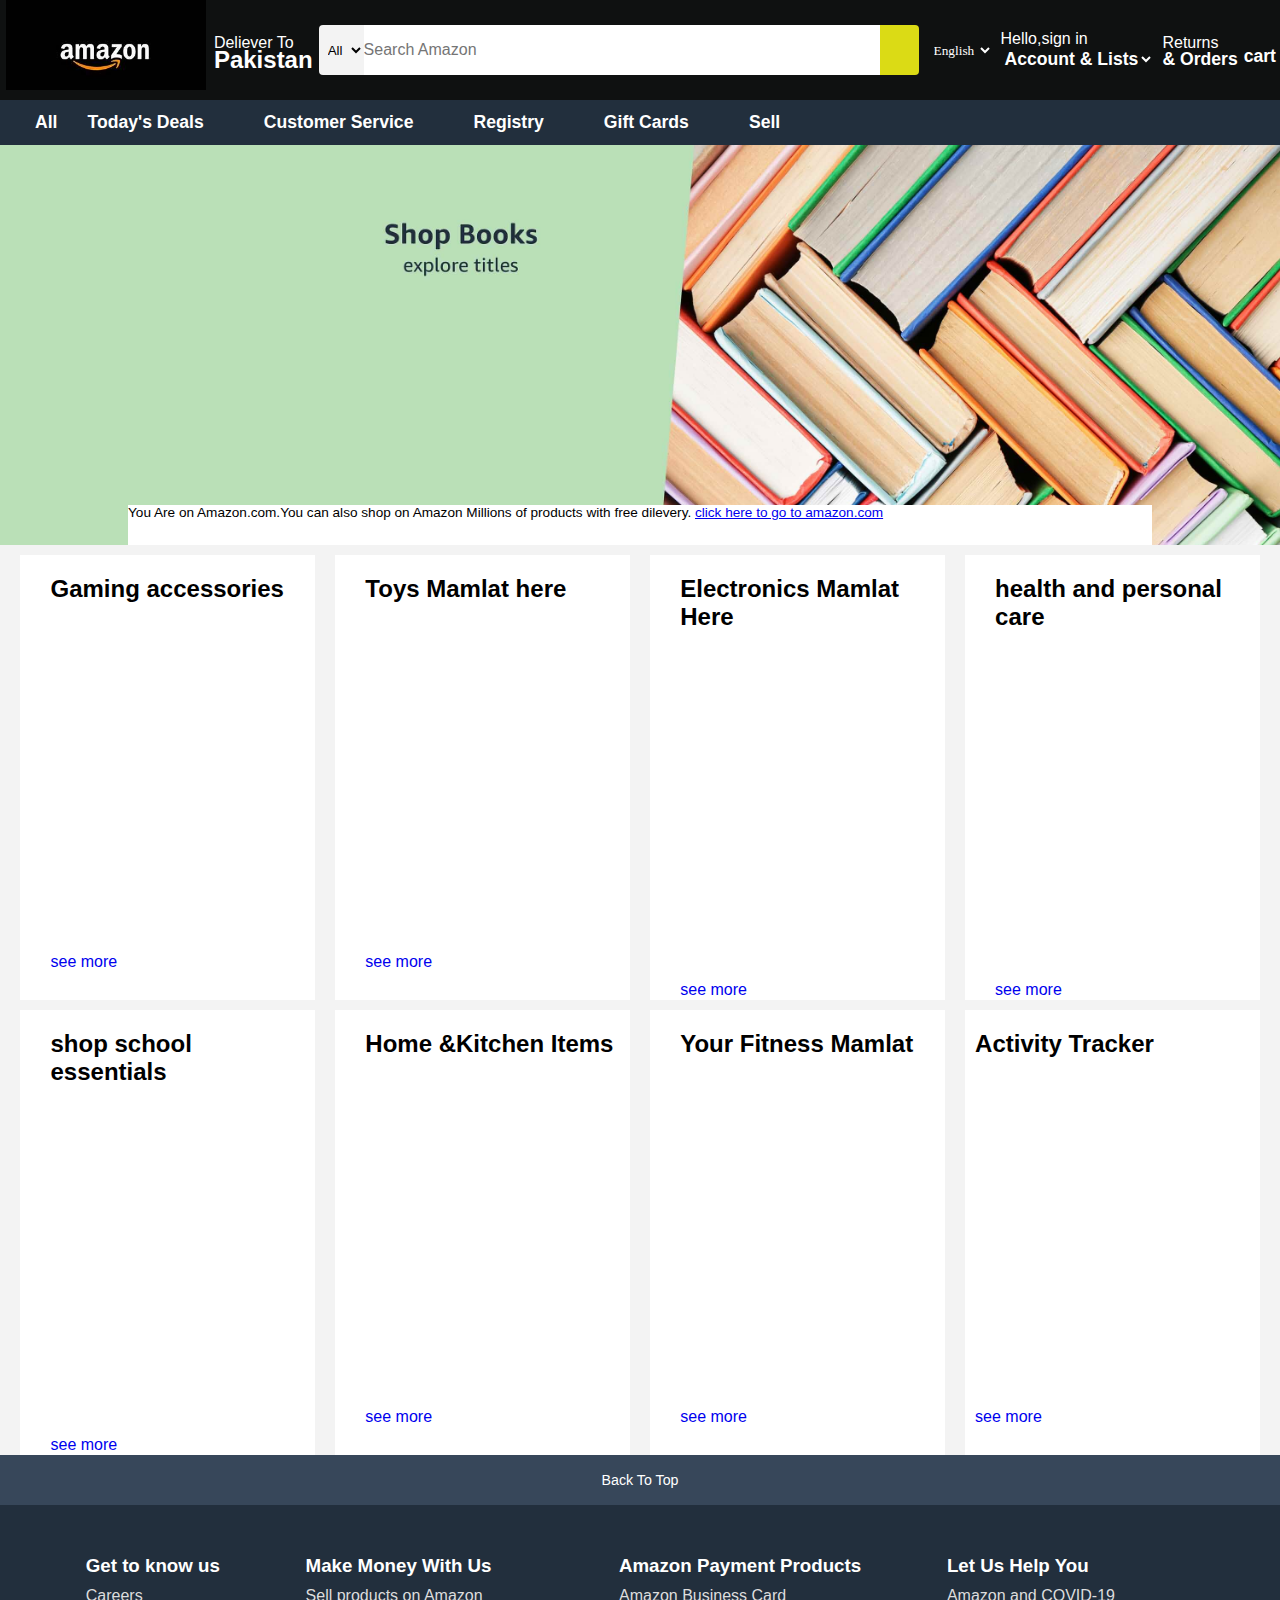
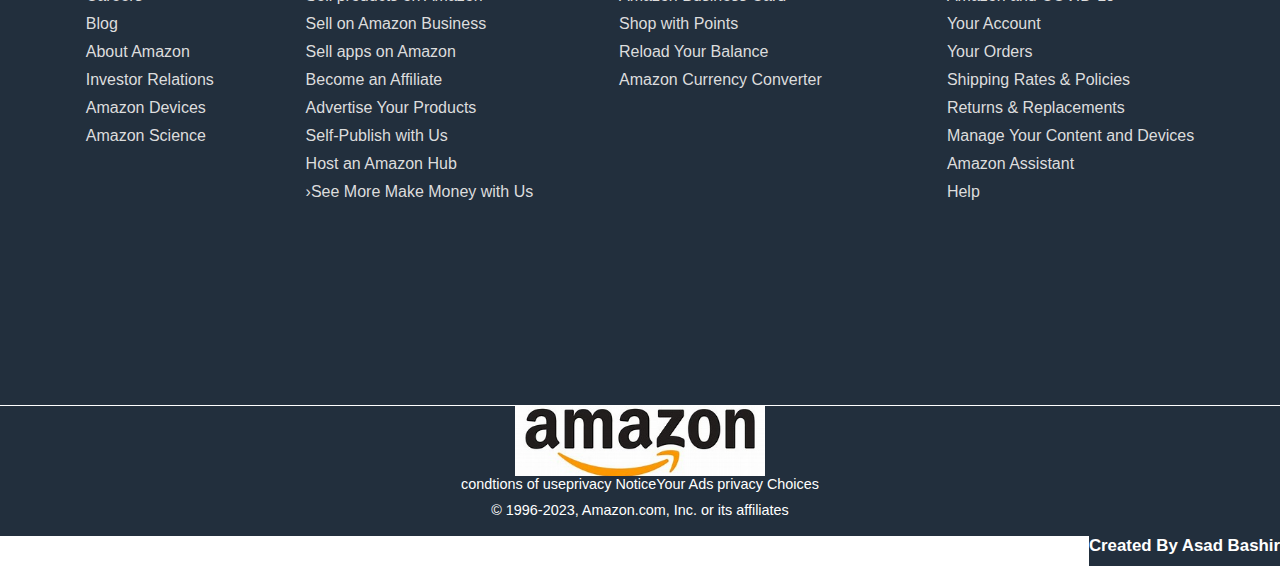
<file: HTML,CSS,JAVASCRIPT/Amazon Website clone/index.html>
<!DOCTYPE html>
<html lang="en">

<head>
    <meta charset="UTF-8">
    <meta name="viewport" content="width=device-width, initial-scale=1.0">
    <title>Amazon</title>
    <link rel="stylesheet" href="stylesheet.css">
    <link rel="stylesheet" href="https://cdnjs.cloudflare.com/ajax/libs/font-awesome/6.4.2/css/all.min.css"
        integrity="sha512-z3gLpd7yknf1YoNbCzqRKc4qyor8gaKU1qmn+CShxbuBusANI9QpRohGBreCFkKxLhei6S9CQXFEbbKuqLg0DA=="
        crossorigin="anonymous" referrerpolicy="no-referrer" />
</head>

<body>
    <header>
        <div class="navbar">
            <div class="nav_logo border">
                <div class="logo"></div>
            </div>
            <div class="location_box border">
                <p>Deliever To</p>
                <div class="icon">
                    <i class="fa-solid fa-location-dot"></i>
                    <p class="bold">Pakistan</p>
                </div>
            </div>
            <div class="nav_search">
                <select class="search_select">
                    <option>All</option>
                </select>
                <input placeholder="Search Amazon" class="search_input">
                <div class="search_icon">
                    <i class="fa-solid fa-magnifying-glass"></i>
                </div>
            </div>
            <div class="nav_flag_box border">
                <div class="flag_icon">
                    <i class="fa-solid fa-flag-usa"></i>
                </div>
                <select class="nav_flag_box_select ">
                    <option>English</option>
                    <option>Hindi</option>
                    <option>Chinese</option>
                    <option>Spanish</option>
                    <option>Arabic</option>
                    <option>British</option>
                </select>
            </div>
            <div class="nav_signin border">
                <p>Hello,sign in</p>
                <select class="bold">
                    <option>Account & Lists</option>
                </select>
            </div>
            <div class="return_and_order border">
                <p>Returns</p>
                <p class="bold">& Orders</p>
            </div>

            <div class="nav_cart ">
                <i class="fa-solid fa-cart-shopping"></i>
                <span class="bold">cart</span>
            </div>
        </div>
        <!-- ...................panel..............................-->
        <div class="panel">
            <i class="fa-solid fa-bars"></i>
            <span>All</span>
            <p>Today's Deals</p>
            <p>Customer Service</p>
            <p>Registry</p>
            <p>Gift Cards</p>
            <p>Sell</p>
        </div>
        <!-- .....................hero section............................... -->
        <div class="herosection">
            <div class="message">You Are on Amazon.com.You can also shop on Amazon Millions of products with free
                dilevery. <a href="https://amazon.com/" target="_blank">click here to go to amazon.com</a> </div>
        </div>
        <!-- .....................Content section............................. -->
        <div class="content_section">
            <div class="box">
                <div class="box_content">
                    <h2>Gaming accessories</h2>
                    <div class="box_image_1"
                        style="background-image: url('https://source.unsplash.com/random/?gaming-accessories');"></div>
                    <a
                        href="https://images.search.yahoo.com/search/images;_ylt=AwrjZCimjvhknaMMErlXNyoA;_ylu=Y29sbwNncTEEcG9zAzEEdnRpZANDQVEyNTUyM0ZDT18xBHNlYwNzYw--?p=gaming+accessories+images&type=E210US91215G0&ei=UTF-8&fr=mcafee&th=95.9&tw=123.9&imgurl=https%3A%2F%2Fwww.gamespace.com%2Fwp-content%2Fuploads%2F2021%2F01%2FGaming-Accessories-1-1024x793.jpg&rurl=https%3A%2F%2Fwww.gamespace.com%2Fall-articles%2Fnews%2F7-accessories-to-gift-the-gamer-in-your-life%2F&size=97KB&name=7+Accessories+To+Gift+The+Gamer+In+Your+Life+%E2%80%93+GameSpace.com&oid=2&h=793&w=1024&turl=https%3A%2F%2Ftse1.mm.bing.net%2Fth%3Fid%3DOIP.hiRR8JI2PsyPfG97CijVTQHaFv%26pid%3DApi%26rs%3D1%26c%3D1%26qlt%3D95%26w%3D123%26h%3D95&tt=7+Accessories+To+Gift+The+Gamer+In+Your+Life+%E2%80%93+GameSpace.com&sigr=u2G2BdGWSmlm&sigit=5jHJqbHhSL5j&sigi=lWstvkk5b_x4&sign=uHm0rCT522yG&sigt=uHm0rCT522yG">see
                        more</a>
                </div>
            </div>
            <div class="box">
                <div class="box_content">
                    <h2>Toys Mamlat here</h2>
                    <div class="box_image_1"
                        style="background-image: url('https://source.unsplash.com/random/?toys-kids');"></div>
                    <a
                        href="https://images.search.yahoo.com/search/images;_ylt=AwrjZCimjvhknaMMErlXNyoA;_ylu=Y29sbwNncTEEcG9zAzEEdnRpZANDQVEyNTUyM0ZDT18xBHNlYwNzYw--?p=gaming+accessories+images&type=E210US91215G0&ei=UTF-8&fr=mcafee&th=95.9&tw=123.9&imgurl=https%3A%2F%2Fwww.gamespace.com%2Fwp-content%2Fuploads%2F2021%2F01%2FGaming-Accessories-1-1024x793.jpg&rurl=https%3A%2F%2Fwww.gamespace.com%2Fall-articles%2Fnews%2F7-accessories-to-gift-the-gamer-in-your-life%2F&size=97KB&name=7+Accessories+To+Gift+The+Gamer+In+Your+Life+%E2%80%93+GameSpace.com&oid=2&h=793&w=1024&turl=https%3A%2F%2Ftse1.mm.bing.net%2Fth%3Fid%3DOIP.hiRR8JI2PsyPfG97CijVTQHaFv%26pid%3DApi%26rs%3D1%26c%3D1%26qlt%3D95%26w%3D123%26h%3D95&tt=7+Accessories+To+Gift+The+Gamer+In+Your+Life+%E2%80%93+GameSpace.com&sigr=u2G2BdGWSmlm&sigit=5jHJqbHhSL5j&sigi=lWstvkk5b_x4&sign=uHm0rCT522yG&sigt=uHm0rCT522yG">see
                        more</a>
                </div>
            </div>
            <div class="box">
                <div class="box_content">
                    <h2>Electronics Mamlat Here</h2>
                    <div class="box_image_1"
                        style="background-image: url('https://source.unsplash.com/random/?electronics');"></div>
                    <a
                        href="https://images.search.yahoo.com/search/images;_ylt=AwrjZCimjvhknaMMErlXNyoA;_ylu=Y29sbwNncTEEcG9zAzEEdnRpZANDQVEyNTUyM0ZDT18xBHNlYwNzYw--?p=gaming+accessories+images&type=E210US91215G0&ei=UTF-8&fr=mcafee&th=95.9&tw=123.9&imgurl=https%3A%2F%2Fwww.gamespace.com%2Fwp-content%2Fuploads%2F2021%2F01%2FGaming-Accessories-1-1024x793.jpg&rurl=https%3A%2F%2Fwww.gamespace.com%2Fall-articles%2Fnews%2F7-accessories-to-gift-the-gamer-in-your-life%2F&size=97KB&name=7+Accessories+To+Gift+The+Gamer+In+Your+Life+%E2%80%93+GameSpace.com&oid=2&h=793&w=1024&turl=https%3A%2F%2Ftse1.mm.bing.net%2Fth%3Fid%3DOIP.hiRR8JI2PsyPfG97CijVTQHaFv%26pid%3DApi%26rs%3D1%26c%3D1%26qlt%3D95%26w%3D123%26h%3D95&tt=7+Accessories+To+Gift+The+Gamer+In+Your+Life+%E2%80%93+GameSpace.com&sigr=u2G2BdGWSmlm&sigit=5jHJqbHhSL5j&sigi=lWstvkk5b_x4&sign=uHm0rCT522yG&sigt=uHm0rCT522yG">see
                        more</a>
                </div>
            </div>
            <div class="box">
                <div class="box_content">
                    <h2>health and personal care</h2>
                    <div class="box_image_1"
                        style="background-image: url('https://source.unsplash.com/random/?health-and-care');"></div>
                    <a
                        href="https://images.search.yahoo.com/search/images;_ylt=AwrjZCimjvhknaMMErlXNyoA;_ylu=Y29sbwNncTEEcG9zAzEEdnRpZANDQVEyNTUyM0ZDT18xBHNlYwNzYw--?p=gaming+accessories+images&type=E210US91215G0&ei=UTF-8&fr=mcafee&th=95.9&tw=123.9&imgurl=https%3A%2F%2Fwww.gamespace.com%2Fwp-content%2Fuploads%2F2021%2F01%2FGaming-Accessories-1-1024x793.jpg&rurl=https%3A%2F%2Fwww.gamespace.com%2Fall-articles%2Fnews%2F7-accessories-to-gift-the-gamer-in-your-life%2F&size=97KB&name=7+Accessories+To+Gift+The+Gamer+In+Your+Life+%E2%80%93+GameSpace.com&oid=2&h=793&w=1024&turl=https%3A%2F%2Ftse1.mm.bing.net%2Fth%3Fid%3DOIP.hiRR8JI2PsyPfG97CijVTQHaFv%26pid%3DApi%26rs%3D1%26c%3D1%26qlt%3D95%26w%3D123%26h%3D95&tt=7+Accessories+To+Gift+The+Gamer+In+Your+Life+%E2%80%93+GameSpace.com&sigr=u2G2BdGWSmlm&sigit=5jHJqbHhSL5j&sigi=lWstvkk5b_x4&sign=uHm0rCT522yG&sigt=uHm0rCT522yG">see
                        more</a>
                </div>
            </div>
            <!-- ............................................................. -->
            <div class="box">
                <div class="box_content">
                    <h2>shop school essentials</h2>
                    <div class="box_image_1"
                        style="background-image: url('https://source.unsplash.com/random/?school-essentials');"></div>
                    <a
                        href="https://images.search.yahoo.com/search/images;_ylt=AwrjZCimjvhknaMMErlXNyoA;_ylu=Y29sbwNncTEEcG9zAzEEdnRpZANDQVEyNTUyM0ZDT18xBHNlYwNzYw--?p=gaming+accessories+images&type=E210US91215G0&ei=UTF-8&fr=mcafee&th=95.9&tw=123.9&imgurl=https%3A%2F%2Fwww.gamespace.com%2Fwp-content%2Fuploads%2F2021%2F01%2FGaming-Accessories-1-1024x793.jpg&rurl=https%3A%2F%2Fwww.gamespace.com%2Fall-articles%2Fnews%2F7-accessories-to-gift-the-gamer-in-your-life%2F&size=97KB&name=7+Accessories+To+Gift+The+Gamer+In+Your+Life+%E2%80%93+GameSpace.com&oid=2&h=793&w=1024&turl=https%3A%2F%2Ftse1.mm.bing.net%2Fth%3Fid%3DOIP.hiRR8JI2PsyPfG97CijVTQHaFv%26pid%3DApi%26rs%3D1%26c%3D1%26qlt%3D95%26w%3D123%26h%3D95&tt=7+Accessories+To+Gift+The+Gamer+In+Your+Life+%E2%80%93+GameSpace.com&sigr=u2G2BdGWSmlm&sigit=5jHJqbHhSL5j&sigi=lWstvkk5b_x4&sign=uHm0rCT522yG&sigt=uHm0rCT522yG">see
                        more</a>
                </div>
            </div>
            <div class="box">
                <div class="box_content">
                    <h2>Home &Kitchen Items</h2>
                    <div class="box_image_1"
                        style="background-image: url('https://source.unsplash.com/random/?home-and-kitchen-items');">
                    </div>
                    <a
                        href="https://images.search.yahoo.com/search/images;_ylt=AwrjZCimjvhknaMMErlXNyoA;_ylu=Y29sbwNncTEEcG9zAzEEdnRpZANDQVEyNTUyM0ZDT18xBHNlYwNzYw--?p=gaming+accessories+images&type=E210US91215G0&ei=UTF-8&fr=mcafee&th=95.9&tw=123.9&imgurl=https%3A%2F%2Fwww.gamespace.com%2Fwp-content%2Fuploads%2F2021%2F01%2FGaming-Accessories-1-1024x793.jpg&rurl=https%3A%2F%2Fwww.gamespace.com%2Fall-articles%2Fnews%2F7-accessories-to-gift-the-gamer-in-your-life%2F&size=97KB&name=7+Accessories+To+Gift+The+Gamer+In+Your+Life+%E2%80%93+GameSpace.com&oid=2&h=793&w=1024&turl=https%3A%2F%2Ftse1.mm.bing.net%2Fth%3Fid%3DOIP.hiRR8JI2PsyPfG97CijVTQHaFv%26pid%3DApi%26rs%3D1%26c%3D1%26qlt%3D95%26w%3D123%26h%3D95&tt=7+Accessories+To+Gift+The+Gamer+In+Your+Life+%E2%80%93+GameSpace.com&sigr=u2G2BdGWSmlm&sigit=5jHJqbHhSL5j&sigi=lWstvkk5b_x4&sign=uHm0rCT522yG&sigt=uHm0rCT522yG">see
                        more</a>
                </div>
            </div>
            <div class="box ">
                <div class="box_content">
                    <h2>Your Fitness Mamlat</h2>
                    <div class="box_image_1"
                        style="background-image: url('https://source.unsplash.com/random/?bodybuilding');"></div>
                    <a
                        href="https://images.search.yahoo.com/search/images;_ylt=AwrjZCimjvhknaMMErlXNyoA;_ylu=Y29sbwNncTEEcG9zAzEEdnRpZANDQVEyNTUyM0ZDT18xBHNlYwNzYw--?p=gaming+accessories+images&type=E210US91215G0&ei=UTF-8&fr=mcafee&th=95.9&tw=123.9&imgurl=https%3A%2F%2Fwww.gamespace.com%2Fwp-content%2Fuploads%2F2021%2F01%2FGaming-Accessories-1-1024x793.jpg&rurl=https%3A%2F%2Fwww.gamespace.com%2Fall-articles%2Fnews%2F7-accessories-to-gift-the-gamer-in-your-life%2F&size=97KB&name=7+Accessories+To+Gift+The+Gamer+In+Your+Life+%E2%80%93+GameSpace.com&oid=2&h=793&w=1024&turl=https%3A%2F%2Ftse1.mm.bing.net%2Fth%3Fid%3DOIP.hiRR8JI2PsyPfG97CijVTQHaFv%26pid%3DApi%26rs%3D1%26c%3D1%26qlt%3D95%26w%3D123%26h%3D95&tt=7+Accessories+To+Gift+The+Gamer+In+Your+Life+%E2%80%93+GameSpace.com&sigr=u2G2BdGWSmlm&sigit=5jHJqbHhSL5j&sigi=lWstvkk5b_x4&sign=uHm0rCT522yG&sigt=uHm0rCT522yG">see
                        more</a>
                </div>
            </div>
            <div class="box">
                <div class="box_content special_case">
                    <h2>Activity Tracker</h2>
                    <div class="box_image_1"
                        style="background-image: url('https://source.unsplash.com/random/?activity-tracker');"></div>
                    <a
                        href="https://images.search.yahoo.com/search/images;_ylt=AwrjZCimjvhknaMMErlXNyoA;_ylu=Y29sbwNncTEEcG9zAzEEdnRpZANDQVEyNTUyM0ZDT18xBHNlYwNzYw--?p=gaming+accessories+images&type=E210US91215G0&ei=UTF-8&fr=mcafee&th=95.9&tw=123.9&imgurl=https%3A%2F%2Fwww.gamespace.com%2Fwp-content%2Fuploads%2F2021%2F01%2FGaming-Accessories-1-1024x793.jpg&rurl=https%3A%2F%2Fwww.gamespace.com%2Fall-articles%2Fnews%2F7-accessories-to-gift-the-gamer-in-your-life%2F&size=97KB&name=7+Accessories+To+Gift+The+Gamer+In+Your+Life+%E2%80%93+GameSpace.com&oid=2&h=793&w=1024&turl=https%3A%2F%2Ftse1.mm.bing.net%2Fth%3Fid%3DOIP.hiRR8JI2PsyPfG97CijVTQHaFv%26pid%3DApi%26rs%3D1%26c%3D1%26qlt%3D95%26w%3D123%26h%3D95&tt=7+Accessories+To+Gift+The+Gamer+In+Your+Life+%E2%80%93+GameSpace.com&sigr=u2G2BdGWSmlm&sigit=5jHJqbHhSL5j&sigi=lWstvkk5b_x4&sign=uHm0rCT522yG&sigt=uHm0rCT522yG">see
                        more</a>
                </div>
            </div>
        </div>
    </header>
    <footer>
        <div class="foot_panel1">
            Back To Top
        </div>
        <div class="foot_panel2">
            <div class="panel1  class_for_all">
                <ul>
                    <h3>Get to know us</h3>
                    <a>Careers</a>
                    <a>Blog</a>
                    <a>About Amazon</a>
                    <a>Investor Relations</a>
                    <a>Amazon Devices</a>
                    <a>Amazon Science</a>
                </ul>
            </div>
            <div class="panel2 class_for_all">
                <ul>
                    <h3>Make Money With Us</h3>
                    <a>Sell products on Amazon</a>
                    <a>Sell on Amazon Business</a>
                    <a>Sell apps on Amazon</a>
                    <a>Become an Affiliate</a>
                    <a>Advertise Your Products</a>
                    <a>Self-Publish with Us</a>
                    <a>Host an Amazon Hub</a>
                    <a>›See More Make Money with Us</a>
                </ul>
            </div>
            <div class="panel3 class_for_all">
                <ul>
                    <h3>Amazon Payment Products</h3>
                    <a> Amazon Business Card</a>
                    <a> Shop with Points</a>
                    <a>Reload Your Balance</a>
                    <a> Amazon Currency Converter</a>
                </ul>
            </div>
            <div class="panel4 class_for_all">
                <ul>
                    <h3>Let Us Help You</h3>
                    <a>Amazon and COVID-19</a>
                    <a>Your Account</a>
                    <a>Your Orders</a>
                    <a>Shipping Rates & Policies</a>
                    <a>Returns & Replacements</a>
                    <a>Manage Your Content and Devices</a>
                    <a>Amazon Assistant</a>
                    <a>Help</a>
                </ul>
            </div>

        </div>
        <!-- .......................................................... -->
        <div class="foot_panel3">
            <div class="logo_box"></div>
        </div>
        <!-- ............................................................. -->
        <div class="foot_panel4">
            <div class="pages">
                <a>condtions of use</a>
                <a>privacy Notice</a>
                <a>Your Ads privacy Choices</a>
            </div>
            <div class="copyright">© 1996-2023, Amazon.com, Inc. or its affiliates</div>
        </div>
        <div class="intro_box transition_box">
            <h3>Created By Asad Bashir</h3>
        </div>
    </footer>
</body>

</html>
</file>
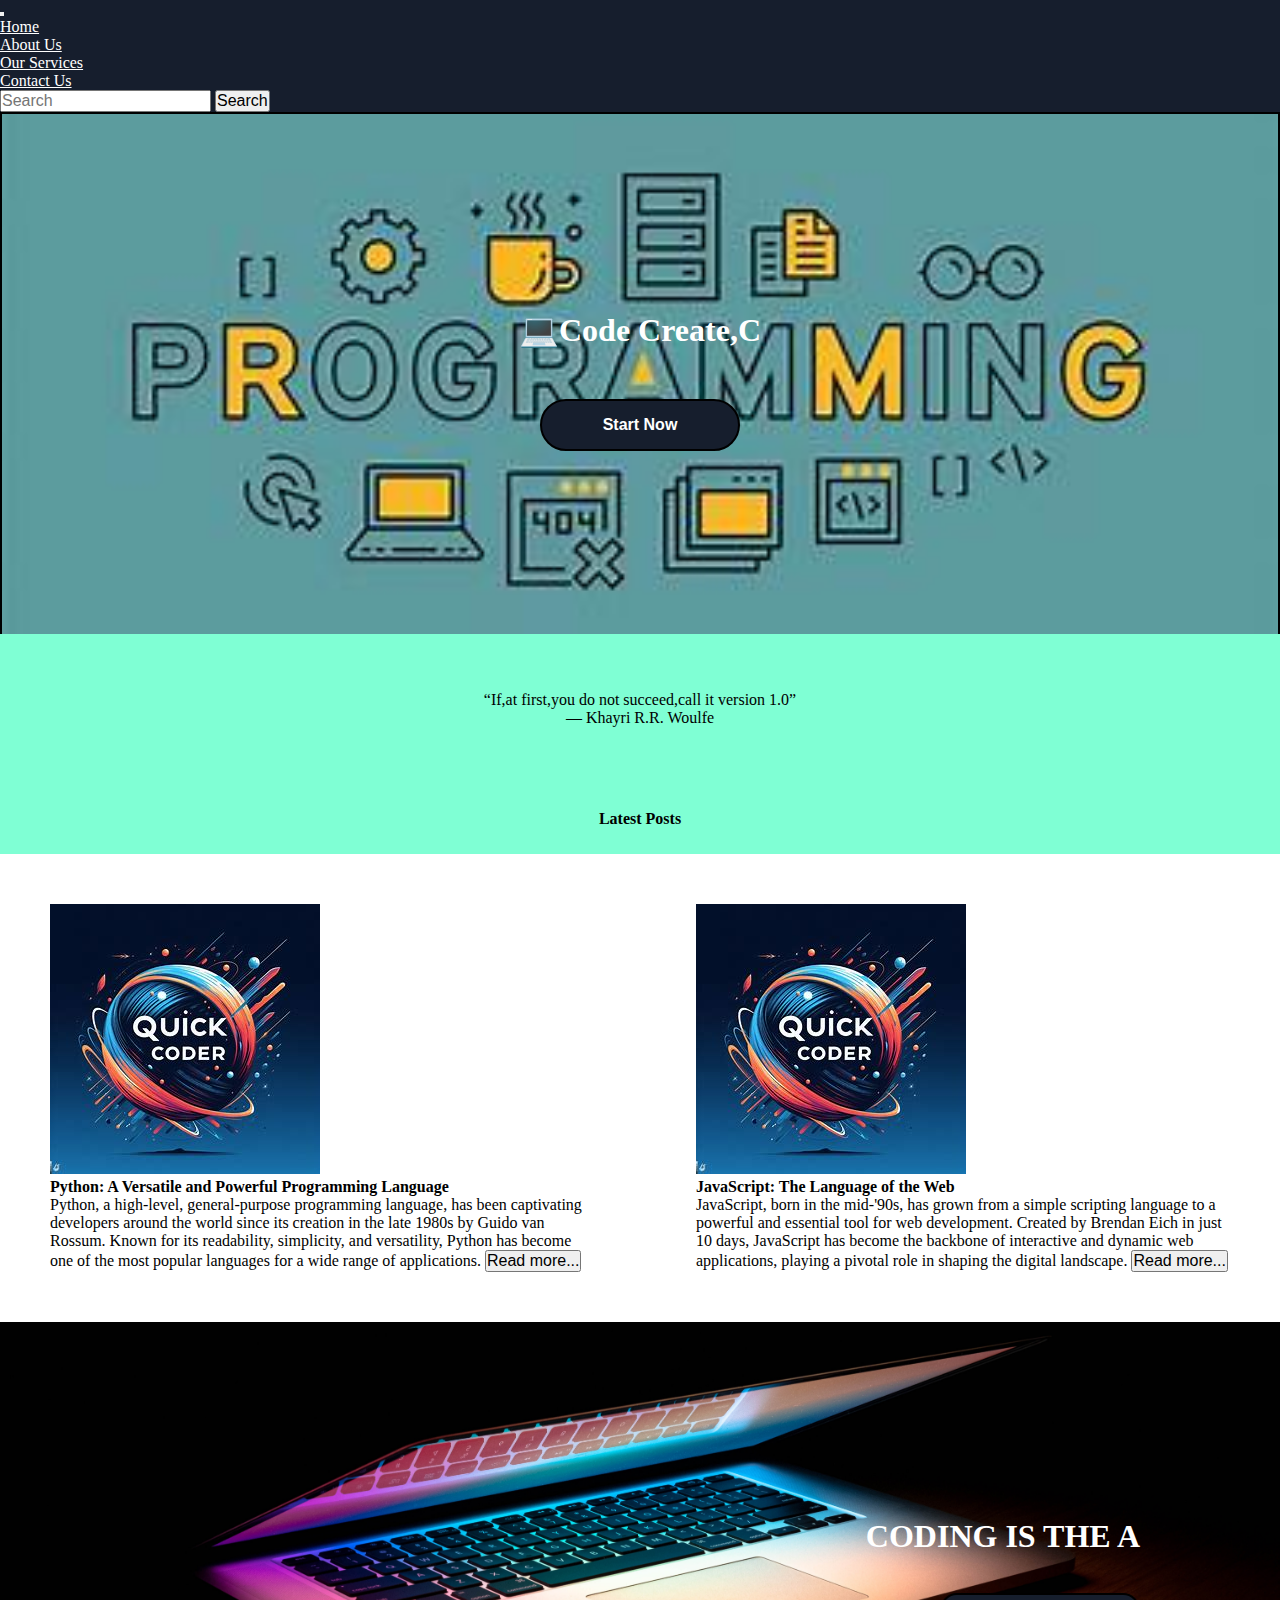
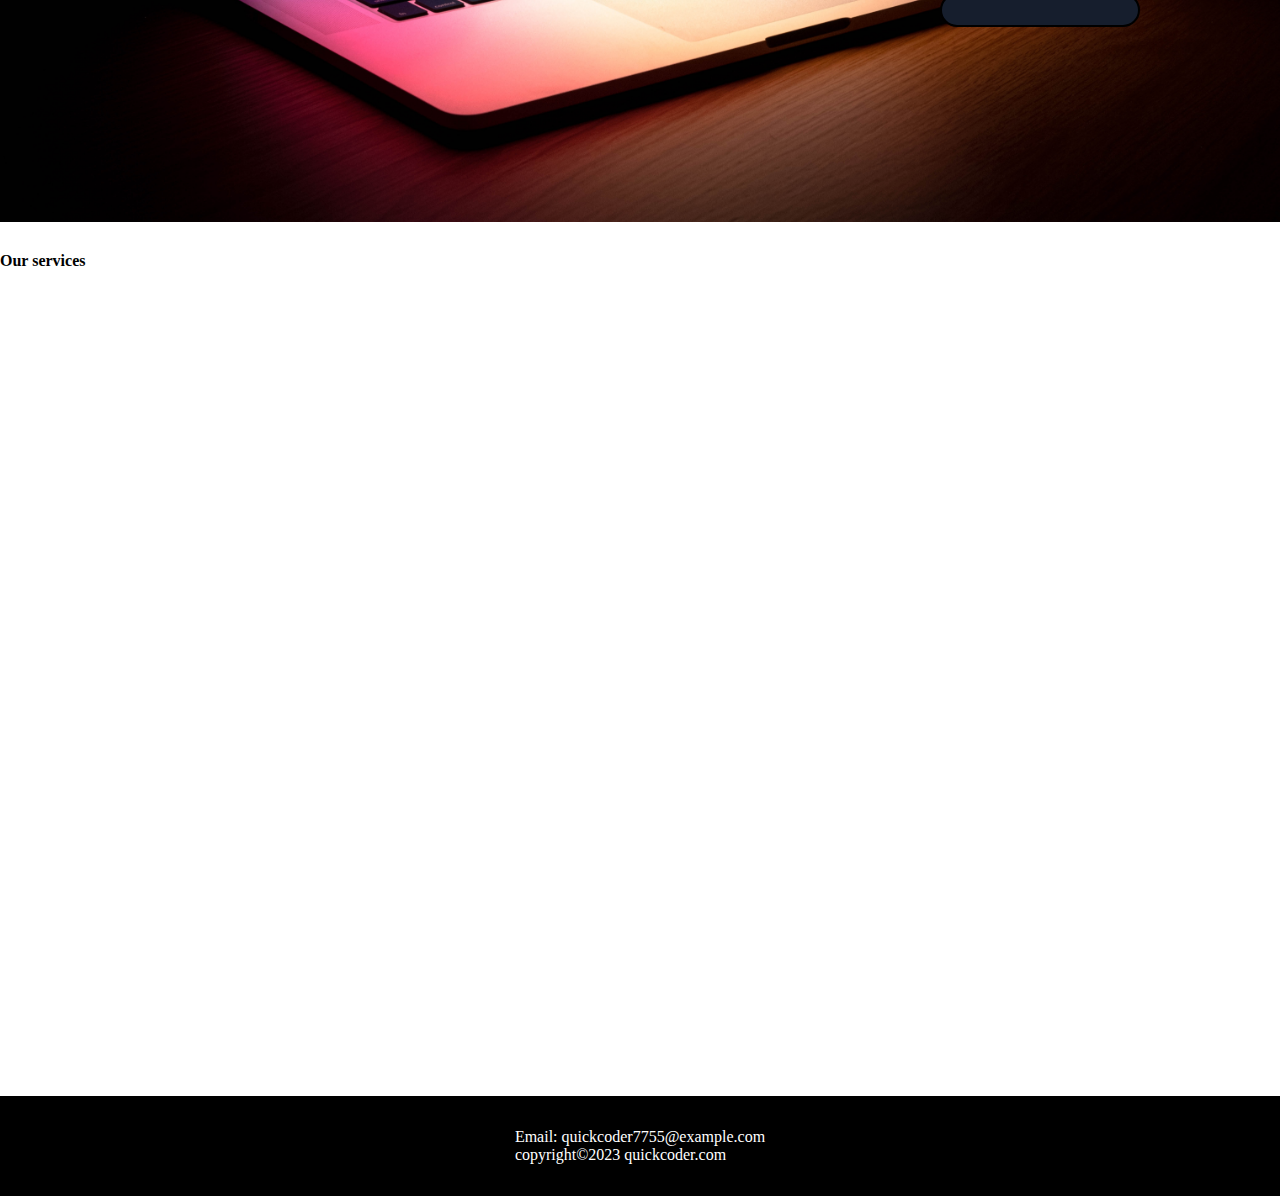
<file: HTML,CSS,JAVASCRIPT/Quick coder website/index.html>
<!doctype html>
<html lang="en">

<head>
  <meta charset="utf-8">
  <meta name="viewport" content="width=device-width, initial-scale=1">
  <title>Quick coder</title>

  <link href="https://cdn.jsdelivr.net/npm/bootstrap@5.3.2/dist/css/bootstrap.min.css" rel="stylesheet"
    integrity="sha384-T3c6CoIi6uLrA9TneNEoa7RxnatzjcDSCmG1MXxSR1GAsXEV/Dwwykc2MPK8M2HN" crossorigin="anonymous">
  <link rel="stylesheet" href="style.css">
</head>

<body>
  <nav class="navbar navbar-expand-lg custom-navbar fixed-top ">
    <div class="container-fluid">
      <a class="navbar-brand logo" href="#"></a>
      <button class="navbar-toggler" type="button" data-bs-toggle="collapse" data-bs-target="#navbarSupportedContent"
        aria-controls="navbarSupportedContent" aria-expanded="false" aria-label="Toggle navigation">
        <span class="navbar-toggler-icon"></span>
      </button>
      <div class="collapse navbar-collapse" id="navbarSupportedContent">
        <ul class="navbar-nav me-auto mb-2 mb-lg-0">
          <li class="nav-item">
            <a class="nav-link active" aria-current="page" href="index.html">Home</a>
          </li>
          <li class="nav-item">
            <a class="nav-link" href="about_us.html">About Us</a>
          </li>
          <li class="nav-item">
            <a class="nav-link" href="our_services.html">Our Services</a>
          </li>
          <li class="nav-item">
            <a class="nav-link" href="contact_us.html">Contact Us</a>
          </li>
        </ul>
        <form class="d-flex" role="search">
          <input class="form-control me-2" type="search" placeholder="Search" aria-label="Search">
          <button class="btn btn-outline-success" type="submit">Search</button>
        </form>
      </div>
    </div>
  </nav>


  <div class="hero_section">
    <div class="containerr">
      <div class="heading1">
        <h1></h1>
      </div>
      <div class="heading2">
        <h2></h2>
      </div>
      <div class="button"><a href=""><button>Start Now</button></a></div>


    </div>
  </div>

  <div class="post_container">
    <div class="quote">
      <p>&ldquo;If,at first,you do not succeed,call it version 1.0&rdquo;</p>
      <p>― Khayri R.R. Woulfe</p>
    </div>


    <div class="post_section quote">
      <h1>Latest Posts</h1>
    </div>
    <div class="posts">
      <div class="post image_setting"><img src="resources/about image 4.jpg">
        <p>
          <strong>Python: A Versatile and Powerful Programming Language
          </strong><br>
          Python, a high-level, general-purpose programming language, has been captivating developers around the world
          since its creation in the late 1980s by Guido van Rossum. Known for its readability, simplicity, and
          versatility, Python has become one of the most popular languages for a wide range of applications.
          <a href=""><button>Read more...</button></a>

        </p>
      </div>
      <div class="post image_setting"><img src="resources/about image 4.jpg">
        <p>

          <strong> JavaScript: The Language of the Web</strong><br>

          JavaScript, born in the mid-'90s, has grown from a simple scripting language to a powerful and essential tool
          for web development. Created by Brendan Eich in just 10 days, JavaScript has become the backbone of
          interactive and dynamic web applications, playing a pivotal role in shaping the digital landscape.
          <a href=""><button>Read more...</button></a>

        </p>
      </div>

    </div>
  </div>


  <div class="video_bg">
    <div class="content">
      <h1>CODING IS THE ART</h1>
      <p style="text-align: justify;">Coding is the language of innovation, where <br>ideas come to life through lines
        of logic.It’s the <br> art of problem-solving, creating solutions
        <span>one<br> algorithm at a time</span>. In the world of programming,<br> every keystroke is a brushstroke on
        the canvas of <br> possibilities
      </p>
      <div class="button"><button>Learn with us</button></div>
    </div>
    <!-- <iframe width="100%" height="100%" src="https://www.youtube.com/embed/qBpY4MJt6lc?autoplay=1&controls=0&loop=1&playlist=qBpY4MJt6lc" frameborder="0" allowfullscreen></iframe> -->
  </div>
  <div class="services_cont">
    <h1 class="h1_center">Our services</h1>
    <div class="our_services">

      <div class="service down"><img src="resources/web1.jpeg" >
        <h1>Web Development</h1>
        <p>Contact us for exciting,Eye catching <br> Stunnnning websites</p>
    </div>
    <div class="service"><img src="resources/wordpress1.jpeg" >
        <h1>Wordpress</h1>
        <p>Contact us for exciting,Eye catching <br> Stunning websites</p>
    </div>
    <div class="service right"><img src="resources/python1.jpeg" >
        <h1>Python Development</h1>
        <p>Contact us for exciting,Eye catching <br> Stunnnning websites</p>
    </div>
    <div class="service"><img src="resources/android1.jpeg" >
        <h1>Android development</h1>
        <p>Contact us for exciting,Eye catching <br> Stunnnning websites</p>
    </div>
    <div class="service"><img src="resources/flutter2.jpeg" >
        <h1>Flutter</h1>
        <p>Contact us for exciting,Eye catching <br> Stunnnning websites</p>
    </div>
    <div class="service right"><img src="resources/php1.jpeg" >
        <h1>PhP Developer</h1>
        <p>Contact us for exciting,Eye catching  <br> Stunnnning websites</p>
    </div>
    </div>
  </div>

  <footer>
    <div class="contentt">
      <p>Email: quickcoder7755@example.com <br>copyright©2023 quickcoder.com</p>


    </div>
  </footer>



  <script>
    document.addEventListener('DOMContentLoaded', function () {
      // Text i want to write
      var heading1Text = "💻Code Create,Conquer,Explore with us💻";
      var heading2Text = "Explore Digital World";


      var heading1Element = document.querySelector('.heading1 h1');
      var heading2Element = document.querySelector('.heading2 h2');

      function typeText(element, text) {
        var index = 0;
        var typingInterval = setInterval(function () {
          element.innerHTML += text[index];
          index++;

          if (index === text.length) {
            clearInterval(typingInterval);
          }
        }, 50);
      }

      // Clear existing text content
      heading1Element.innerHTML = '';
      heading2Element.innerHTML = '';

      // Start typing text
      typeText(heading1Element, heading1Text);
      setTimeout(function () {
        heading2Element.innerHTML = '';
        typeText(heading2Element, heading2Text);
      }, heading1Text.length * 50);
    });






    document.addEventListener('DOMContentLoaded', function () {
      // Text to be typed
      var videoTitleText = "CODING IS THE ART";
      var videoDescriptionText = "Coding is the language of innovation, where<br>ideas come to life through lines of logic. It’s the<br>art of problem-solving, creating solutions one<br>algorithm at a time. In the world of programming,<br>every keystroke is a brushstroke on the canvas <br> of possibilities";

      var buttonText = "Learn with us";

      // Target elements
      var videoTitleElement = document.querySelector('.video_bg .content h1');
      var videoDescriptionElement = document.querySelector('.video_bg .content p');
      var buttonElement = document.querySelector('.video_bg .content .button button');

      // Function to type text on the screen character by character
      function typeText(element, text) {
        var index = 0;
        var typingInterval = setInterval(function () {
          if (text[index] === '<') {
            // If the character is '<', append the whole tag until '>'
            var tag = '';
            while (text[index] !== '>') {
              tag += text[index];
              index++;
            }
            tag += '>';
            element.innerHTML += tag;
          } else {
            element.innerHTML += text[index];
          }

          index++;

          if (index === text.length) {
            clearInterval(typingInterval);
          }
        }, 50); // Adjust the typing speed (milliseconds per character)
      }

      // Clear existing text content
      videoTitleElement.innerHTML = '';
      videoDescriptionElement.innerHTML = '';
      buttonElement.innerHTML = '';

      // Start typing text
      typeText(videoTitleElement, videoTitleText);

      setTimeout(function () {
        videoDescriptionElement.innerHTML = ''; // Clear existing text content for the description
        typeText(videoDescriptionElement, videoDescriptionText);

        setTimeout(function () {
          buttonElement.innerHTML = ''; // Clear existing text content for the button
          typeText(buttonElement, buttonText);
        }, videoDescriptionText.length * 50); // Wait for the description to complete
      }, videoTitleText.length * 50); // Wait for the title to complete
    });

  </script>


</body>

</html>
</file>
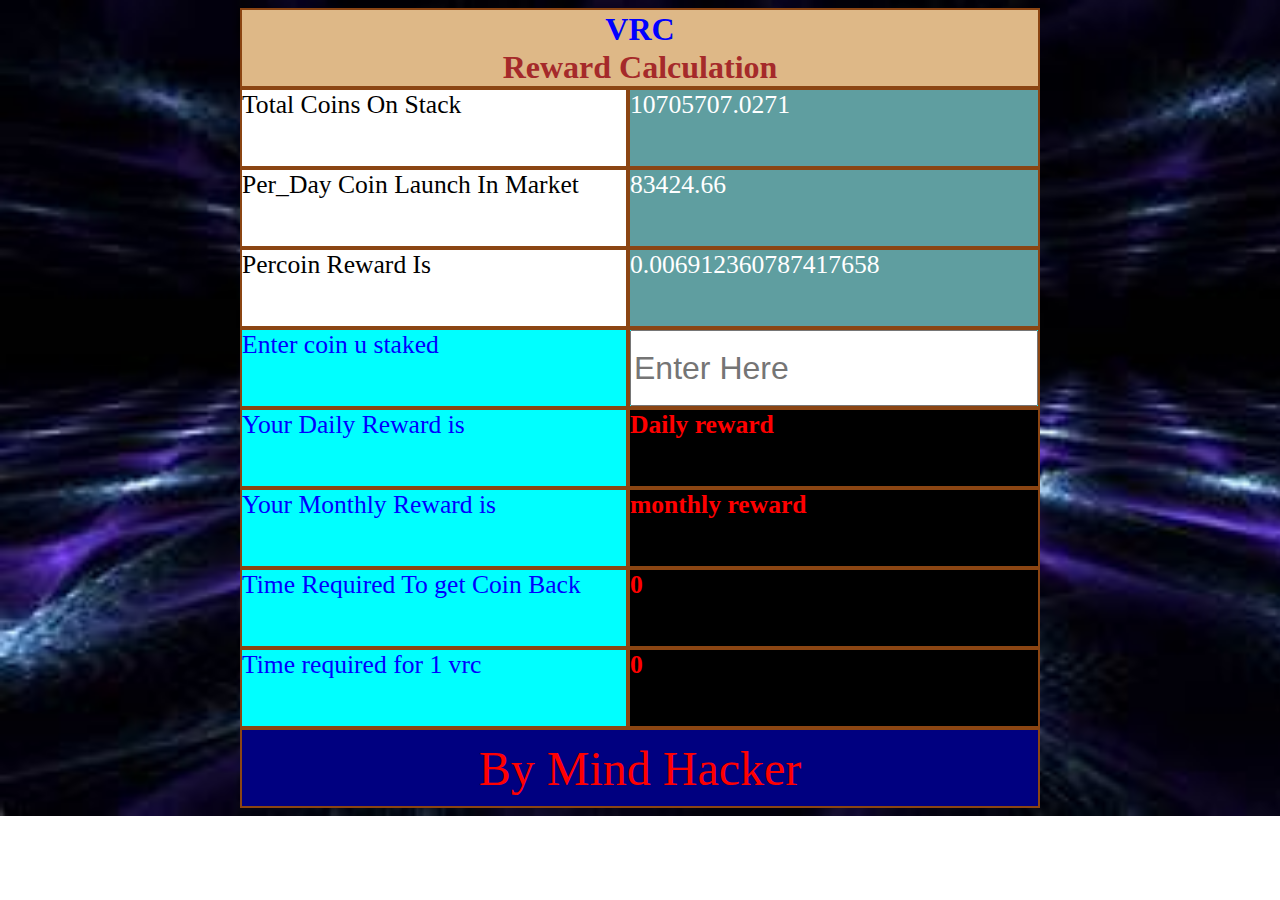
<file: HTML,CSS,JAVASCRIPT/VRC reward calculator/index.html>
<!DOCTYPE html>
<html lang="en">

<head>
    <meta charset="UTF-8">
    <meta name="viewport" content="width=device-width, initial-scale=1.0">
    <title>Document</title>
    <link rel="stylesheet" href="style.css">
</head>

<body>
    <div class="container">
        <div class="parent">
            <div class="child heading"><span>VRC </span><span id="two">Reward Calculation</span></div>
            <div class="child black">Total Coins On Stack</div>
            <div class="child white">10705707.0271</div>
            <div class="child black">Per_Day Coin Launch In Market</div>
            <div class="child white ">83424.66</div>
            <div class="child black">Percoin Reward Is</div>
            <div class="child white" id="perday_reward_id"></div>
            <div class="child">Enter coin u staked</div>
            <div class="child color"><input type="number" class="input_tag" placeholder="Enter Here" id="user_coin">
            </div>
            <div class="child">Your Daily Reward is </div>
            <div class="child colorr" id="daily_reward_id">Daily reward</div>
            <div class="child">Your Monthly Reward is </div>
            <div class="child colorr" id="monthly_r_id">monthly reward</div>
            <div class="child">Time Required To get Coin Back</div>
            <div class="child colorr" id="get_coin_back">0</div>
            <div class="child " id="extraa">Time required for 1 vrc</div>
            <div class="child colorr" id="extraa2">0</div>
            <div class="child " id="own_name">By Mind Hacker</div>
        </div>
    </div>

</body>
<script>

    let perday_reward_id = document.getElementById("perday_reward_id")
    let daily_reward_id = document.getElementById("daily_reward_id")
    let monthly_reward_id = document.getElementById("monthly_r_id")
    let user_coin = document.getElementById("user_coin")
    let extraa = document.getElementById("extraa")
    let extraa2 = document.getElementById("extraa2")
    let get_coin_back = document.getElementById("get_coin_back")
    // ........
    let total_coins = 0;
    let perday_investor_reward = 83424.66;
    let total_coin_stack = 12068909.9666;
    let perday_reward = perday_investor_reward / total_coin_stack;
    // ........................
    let user_coins = 0;
    perday_reward_id.innerHTML = perday_reward
    user_coin.addEventListener('input', function () {
        user_coins = user_coin.value
        daily_rewardddd = perday_reward * user_coins
        daily_reward_id.innerHTML = daily_rewardddd + "vrc";
        monthly_reward_id.innerHTML = daily_rewardddd * 30 + "vrc";
        let number_of_days = 1 / daily_rewardddd;
        if (user_coin.value > 129) {
            extraa.style.display = "none"
            extraa2.style.display = "none"

        }
        else {

            extraa2.innerHTML = Math.floor(number_of_days) + " Days"
        }
        let coin_back = user_coin.value / daily_rewardddd;
        get_coin_back.innerHTML = Math.floor(coin_back) + " Days";

        console.log("user coins are : ", user_coin.value)
        console.log("daily reward is : ", daily_rewardddd)
        console.log("coin back are : ", coin_back)
    })






</script>

</html>
</file>
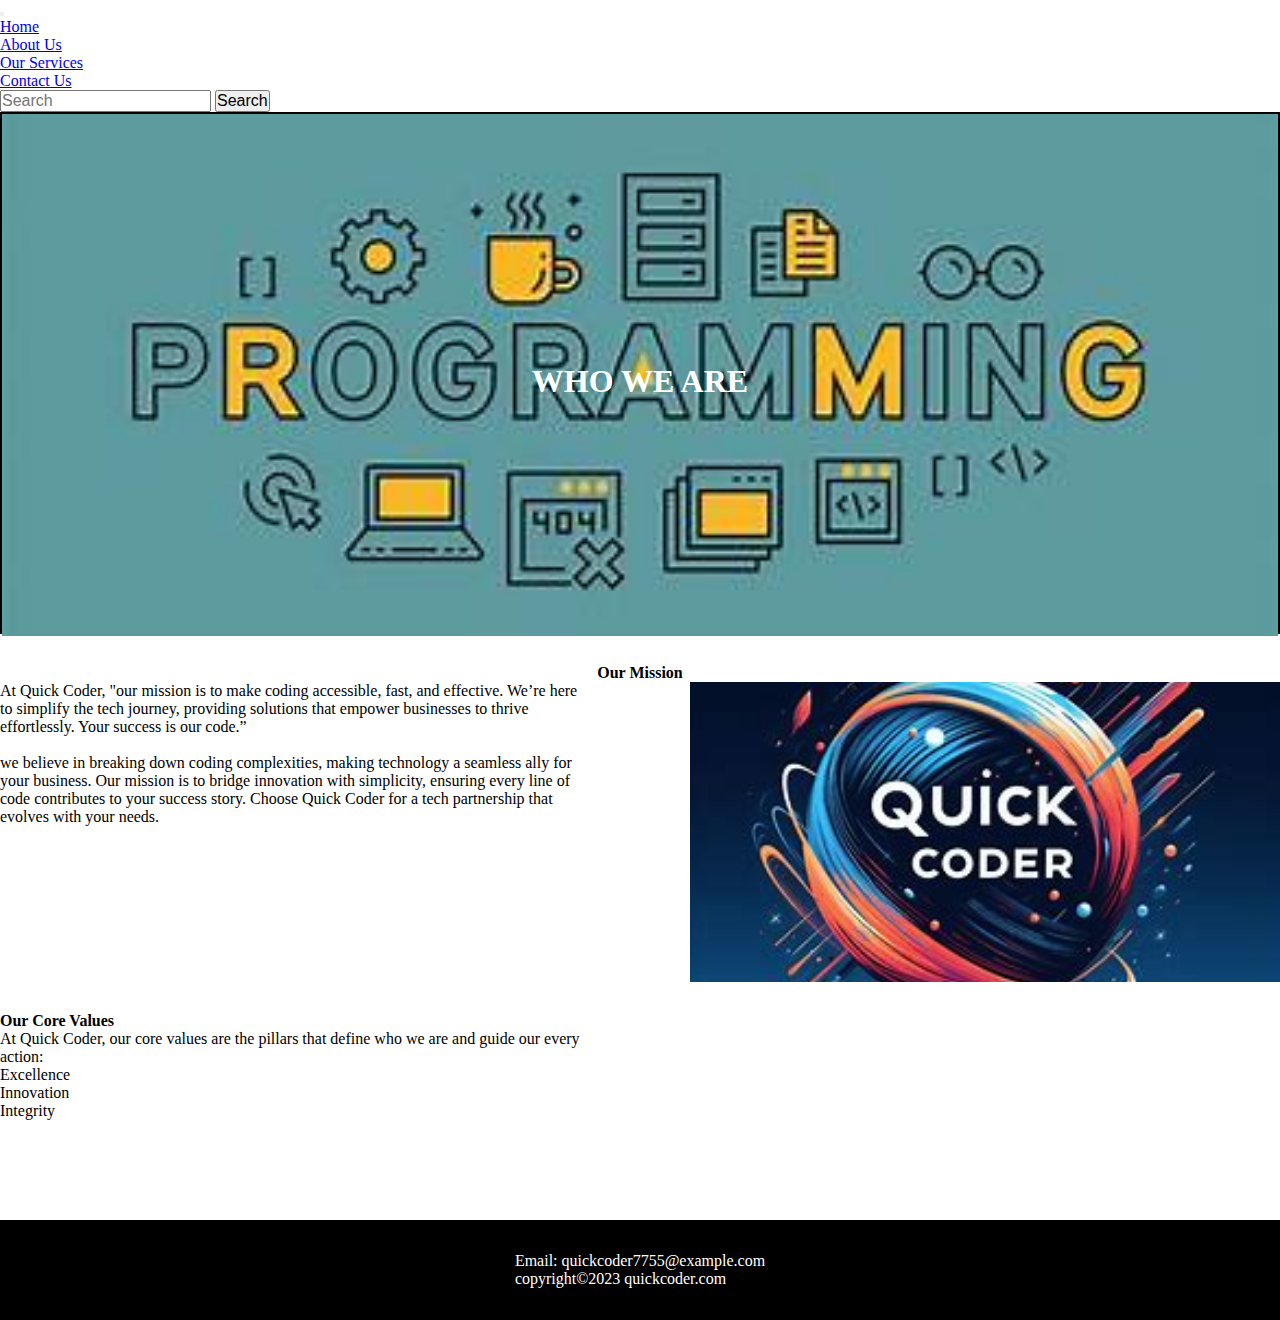
<file: HTML,CSS,JAVASCRIPT/Quick coder website/about_us.html>
<!doctype html>
<html lang="en">

<head>
    <meta charset="utf-8">
    <meta name="viewport" content="width=device-width, initial-scale=1">
    <title>Bootstrap demo</title>

    <link href="https://cdn.jsdelivr.net/npm/bootstrap@5.3.2/dist/css/bootstrap.min.css" rel="stylesheet"
        integrity="sha384-T3c6CoIi6uLrA9TneNEoa7RxnatzjcDSCmG1MXxSR1GAsXEV/Dwwykc2MPK8M2HN" crossorigin="anonymous">
    <link rel="stylesheet" href="style.css">
    <link rel="stylesheet" href="about_us.css">
</head>

<body>
    <nav class="navbar navbar-expand-lg bg-body-tertiary">
        <div class="container-fluid">
            <a class="navbar-brand logo" href="#"></a>
            <button class="navbar-toggler" type="button" data-bs-toggle="collapse"
                data-bs-target="#navbarSupportedContent" aria-controls="navbarSupportedContent" aria-expanded="false"
                aria-label="Toggle navigation">
                <span class="navbar-toggler-icon"></span>
            </button>
            <div class="collapse navbar-collapse" id="navbarSupportedContent">
                <ul class="navbar-nav me-auto mb-2 mb-lg-0">
                    <li class="nav-item">
                        <a class="nav-link active" aria-current="page" href="home.html">Home</a>
                    </li>
                    <li class="nav-item">
                        <a class="nav-link" href="about_us.html">About Us</a>
                    </li>
                    <li class="nav-item">
                        <a class="nav-link" href="our_services.html">Our Services</a>
                    </li>
                    <li class="nav-item">
                        <a class="nav-link" href="contact_us.html">Contact Us</a>
                    </li>
                </ul>
                <form class="d-flex" role="search">
                    <input class="form-control me-2" type="search" placeholder="Search" aria-label="Search">
                    <button class="btn btn-outline-success" type="submit">Search</button>
                </form>
            </div>
        </div>
    </nav>


    <div class="hero_section">
        <div class="containerr">
            <div class="heading1">
                <h1>WHO WE ARE</h1>
            </div>
        </div>
    </div>

    <div class="aboutus_container">
        <h1 class="h1_center">Our Mission</h1>
        <div class="container container2">

            <div class="text">At Quick Coder, "our mission is to make coding accessible, fast, and effective. We’re here to simplify the tech journey, providing solutions that empower businesses to thrive effortlessly. Your success is our code.” <br><br> we believe in breaking down coding complexities, making technology a seamless ally for your business. Our mission is to bridge innovation with simplicity, ensuring every line of code contributes to your success story. Choose Quick Coder for a tech partnership that evolves with your needs.</div>
            <div class="imagee"></div>
        </div>
    </div>
    <div class="aboutus_container add_margin">
        <div class="container container2">

            <div class="text">
                <h2>Our Core Values</h2>
                <p> At Quick Coder, our core values are the pillars that define who we are and guide our every action:
                </p>
                <li>Excellence</li>
                <li>Innovation</li>
                <li>Integrity</li>
            </div>

        </div>
    </div>
    <footer>
        <div class="contentt">
            <p>Email: quickcoder7755@example.com <br>copyright©2023 quickcoder.com</p>
            

        </div>
    </footer>
</file>
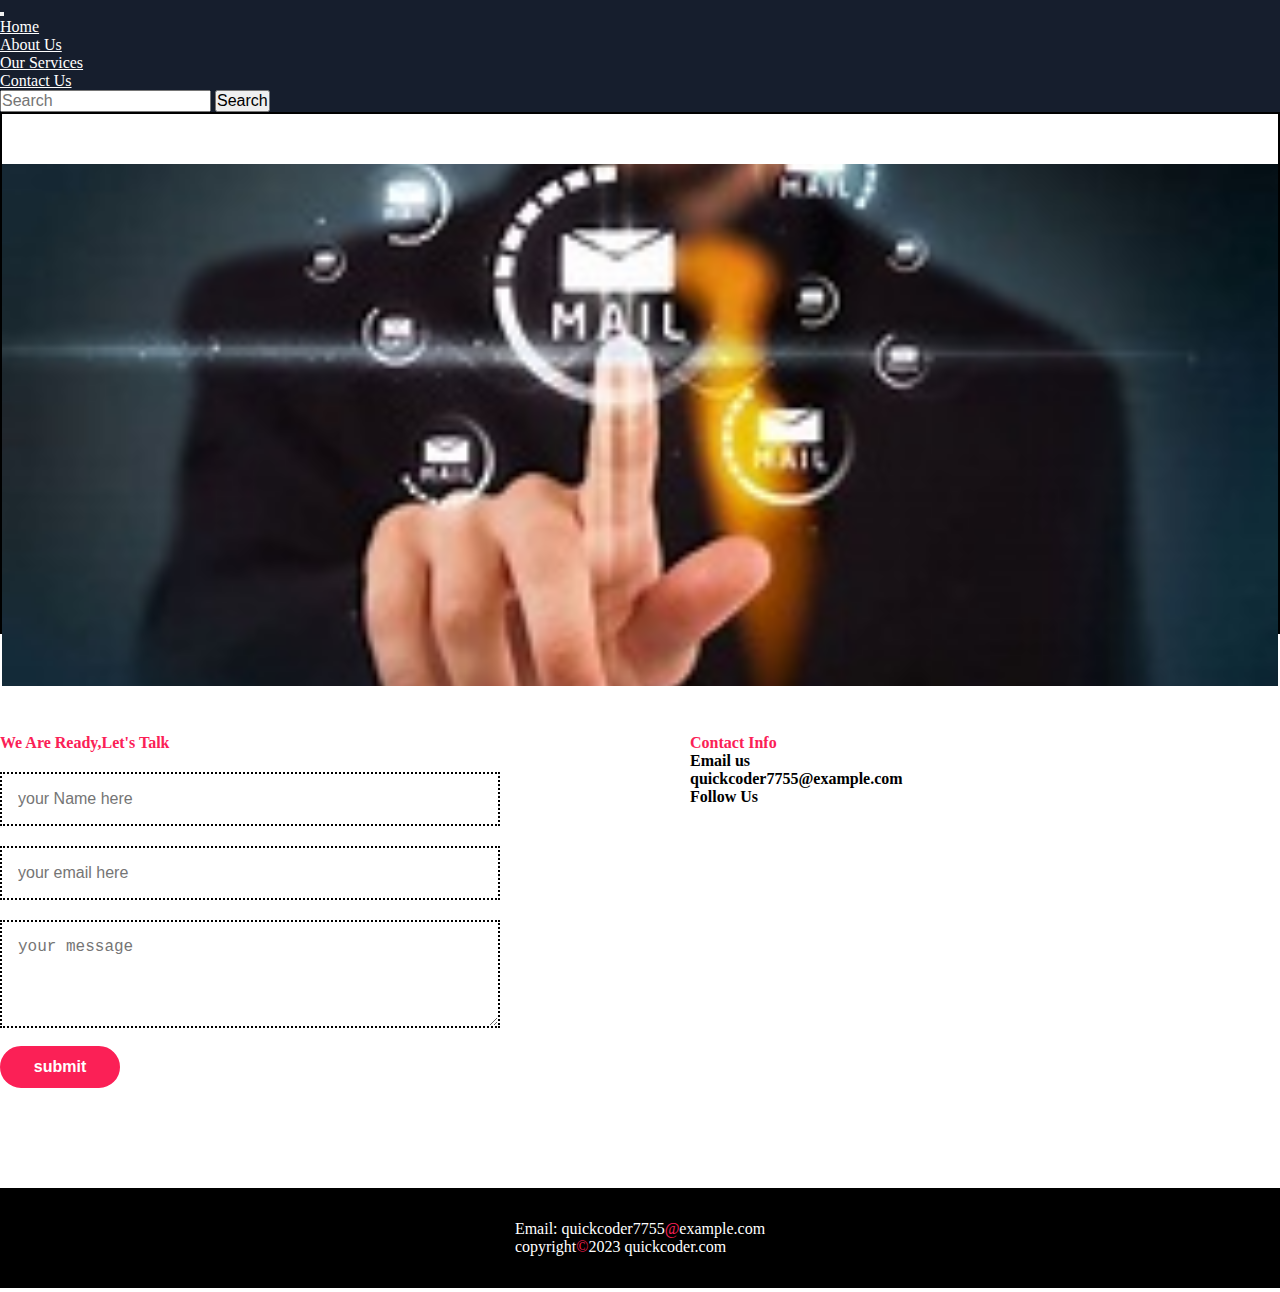
<file: HTML,CSS,JAVASCRIPT/Quick coder website/contact_us.html>
<!doctype html>
<html lang="en">

<head>
    <meta charset="utf-8">
    <meta name="viewport" content="width=device-width, initial-scale=1">
    <title>Bootstrap demo</title>

    <link href="https://cdn.jsdelivr.net/npm/bootstrap@5.3.2/dist/css/bootstrap.min.css" rel="stylesheet"
        integrity="sha384-T3c6CoIi6uLrA9TneNEoa7RxnatzjcDSCmG1MXxSR1GAsXEV/Dwwykc2MPK8M2HN" crossorigin="anonymous">
        <link rel="stylesheet" href="https://cdnjs.cloudflare.com/ajax/libs/font-awesome/6.5.1/css/all.min.css" integrity="sha512-DTOQO9RWCH3ppGqcWaEA1BIZOC6xxalwEsw9c2QQeAIftl+Vegovlnee1c9QX4TctnWMn13TZye+giMm8e2LwA==" crossorigin="anonymous" referrerpolicy="no-referrer" />
        <link rel="stylesheet" href="style.css">
    <link rel="stylesheet" href="contact.css">
</head>

<body>
    <nav class="navbar navbar-expand-lg custom-navbar fixed-top">
        <div class="container-fluid">
            <a class="navbar-brand logo" href="#"></a>
            <button class="navbar-toggler" type="button" data-bs-toggle="collapse"
                data-bs-target="#navbarSupportedContent" aria-controls="navbarSupportedContent" aria-expanded="false"
                aria-label="Toggle navigation">
                <span class="navbar-toggler-icon"></span>
            </button>
            <div class="collapse navbar-collapse" id="navbarSupportedContent">
                <ul class="navbar-nav me-auto mb-2 mb-lg-0">
                    <li class="nav-item">
                        <a class="nav-link active" aria-current="page" href="home.html">Home</a>
                    </li>
                    <li class="nav-item">
                        <a class="nav-link" href="about_us.html">About Us</a>
                    </li>
                    <li class="nav-item">
                        <a class="nav-link" href="our_services.html">Our Services</a>
                    </li>
                    <li class="nav-item">
                        <a class="nav-link" href="contact_us.html">Contact Us</a>
                    </li>
                </ul>
                <form class="d-flex" role="search">
                    <input class="form-control me-2" type="search" placeholder="Search" aria-label="Search">
                    <button class="btn btn-outline-success" type="submit">Search</button>
                </form>
            </div>
        </div>
    </nav>
    <div class="hero_section">
        <div class="containerr">

        </div>
    </div>
 <div class="container">
    <div class="contact_section">
        <div class="form_section">
            <h1 class="color">We Are Ready,Let's Talk</h1>
            <form>
                <input type="text" placeholder="your Name here" required>
                <input type="email" placeholder="your email here" required>
                <textarea rows="4" cols="50" name="message" maxlength="500" placeholder="your message"></textarea>
            <button type="submit" class="submit_btn">submit</button>
            </form>
        </div>
        <div class="info_section">
            <h1 class="color">Contact Info</h1>
            <h3>Email us</h3>
           <p><strong>quickcoder7755@example.com</strong></p>
            <h3>Follow Us</h3>
            <a href="https//:quickcoder7755facebook.com"><i class="fa-brands fa-facebook-f"></i></a>
            <a href="https//:quickcoder7755facebook.com" class="margin"><i class="fa-brands fa-linkedin-in"></i></a>
            <a href="https//:quickcoder7755facebook.com" class="margin"><i class="fa-brands fa-github"></i></a>

        </div>
    </div>
 </div>

    
    <footer>
        <div class="contentt">
            <p>Email: quickcoder7755<span class="color">@</span>example.com <br>copyright<span class="color">©</span>2023 quickcoder.com</p>
        </div>
    </footer>
</file>
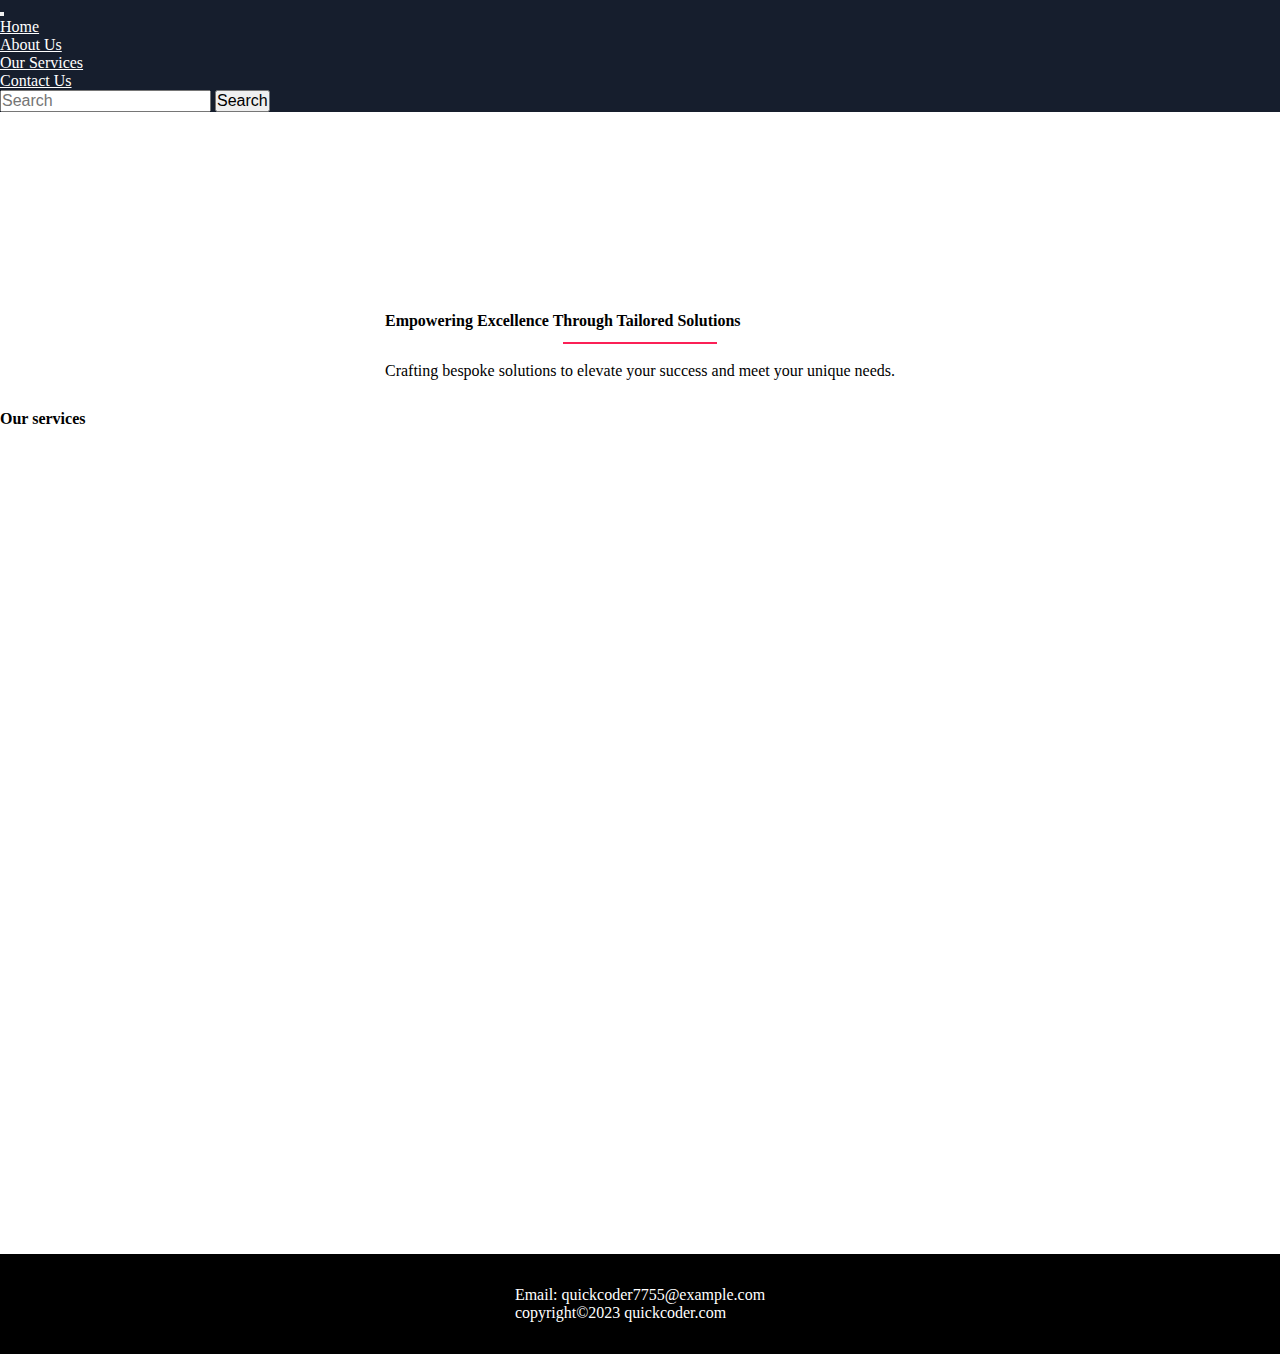
<file: HTML,CSS,JAVASCRIPT/Quick coder website/our_services.html>
<!doctype html>
<html lang="en">

<head>
    <meta charset="utf-8">
    <meta name="viewport" content="width=device-width, initial-scale=1">
    <title>Bootstrap demo</title>

    <link href="https://cdn.jsdelivr.net/npm/bootstrap@5.3.2/dist/css/bootstrap.min.css" rel="stylesheet"
        integrity="sha384-T3c6CoIi6uLrA9TneNEoa7RxnatzjcDSCmG1MXxSR1GAsXEV/Dwwykc2MPK8M2HN" crossorigin="anonymous">
    <link rel="stylesheet" href="style.css">
    <link rel="stylesheet" href="services_style.css">
</head>

<body>
    <nav class="navbar navbar-expand-lg custom-navbar fixed-top">
        <div class="container-fluid">
            <a class="navbar-brand logo" href="#"></a>
            <button class="navbar-toggler" type="button" data-bs-toggle="collapse"
                data-bs-target="#navbarSupportedContent" aria-controls="navbarSupportedContent" aria-expanded="false"
                aria-label="Toggle navigation">
                <span class="navbar-toggler-icon"></span>
            </button>
            <div class="collapse navbar-collapse" id="navbarSupportedContent">
                <ul class="navbar-nav me-auto mb-2 mb-lg-0">
                    <li class="nav-item">
                        <a class="nav-link active" aria-current="page" href="home.html">Home</a>
                    </li>
                    <li class="nav-item">
                        <a class="nav-link" href="about_us.html">About Us</a>
                    </li>
                    <li class="nav-item">
                        <a class="nav-link" href="our_services.html">Our Services</a>
                    </li>
                    <li class="nav-item">
                        <a class="nav-link" href="contact_us.html">Contact Us</a>
                    </li>
                </ul>
                <form class="d-flex" role="search">
                    <input class="form-control me-2" type="search" placeholder="Search" aria-label="Search">
                    <button class="btn btn-outline-success" type="submit">Search</button>
                </form>
            </div>
        </div>
    </nav>
    <div class="main_heading">
        <div class="head1"><h3>Empowering Excellence Through Tailored Solutions</h3>
            <div class="line"></div>
            <p>Crafting bespoke solutions to elevate your success and meet your unique needs.</p>
        </div>
        
    </div>

    <div class="services_cont">
        <h1 class="h1_center">Our services</h1>
      <div class="our_services">
       
          <div class="service down"><img src="resources/web1.jpeg" >
              <h1>Web Development</h1>
              <p>Contact us for exciting,Eye catching <br> Stunnnning websites</p>
          </div>
          <div class="service"><img src="resources/wordpress1.jpeg" >
              <h1>Wordpress</h1>
              <p>Contact us for exciting,Eye catching <br> Stunning websites</p>
          </div>
          <div class="service right"><img src="resources/python1.jpeg" >
              <h1>Python Development</h1>
              <p>Contact us for exciting,Eye catching <br> Stunnnning websites</p>
          </div>
          <div class="service"><img src="resources/android1.jpeg" >
              <h1>Android development</h1>
              <p>Contact us for exciting,Eye catching <br> Stunnnning websites</p>
          </div>
          <div class="service"><img src="resources/flutter2.jpeg" >
              <h1>Flutter</h1>
              <p>Contact us for exciting,Eye catching <br> Stunnnning websites</p>
          </div>
          <div class="service right"><img src="resources/php1.jpeg" >
              <h1>PhP Developer</h1>
              <p>Contact us for exciting,Eye catching  <br> Stunnnning websites</p>
          </div>
      </div>
    </div>


    
    <footer>
        <div class="contentt">
            <p>Email: quickcoder7755@example.com <br>copyright©2023 quickcoder.com</p>


        </div>
    </footer>
</file>
<file: HTML,CSS,JAVASCRIPT/Amazon Website clone/stylesheet.css>
*{
    margin: 0px;
    padding:0px;
    font-family: Arial;
    border: border-box;/*its mean there will no effect of border on height and width of element */
    /* color: blue; */
}
/* navbar section................................................................................. */
/* navbar first box............................................................................... */
.navbar{
    height: 100px;
    background-color: #0f1111;
    color: white;
    display: flex;
    justify-content: space-evenly;
    align-items: center;
}
.nav_logo{
    height: 100px;
    width: 200px;
}

.logo{
    background-image: url('resources/logo/amazon.jpeg');
    background-repeat: no-repeat;
    background-size: cover;
    height:90px;
    width: 100%;
}
.border{
    border:2px solid transparent;/*transparent mean border color is same as background color*/
}
.border:hover{
    border: 2px solid white;
}
/* navbar second box........................................................................... */
.location_box p{
    font-size: 1rem;
}
.location_box {
    align-items: center;
    justify-content: center;
}
.location_box .icon p{
    font-size: 1.5rem;
}
/* navbar Third box.............................................................................. */
.nav_search{
    display: flex;
    justify-content: space-evenly;
    /* border: 2px solid blue; */
    width:600px;
    height: 50px;
    border-radius: 4px;
}
.search_select{
    background-color: #f3f3f3;
    width: 50px;
    padding:5px ;
    text-align: center;
    border-top-left-radius: 4px;
    border-bottom-left-radius:4px;
    border: none;
}
.search_input{
    width: 100%;
    font-size: 1rem;
    border: none;
}
.search_icon{
    width: 45px;
    display:flex;
    justify-content: center;
    align-items: center;
    font-size: 1.3rem;
    background-color:rgb(219, 219, 21);
    border-top-right-radius: 4px;
    border-bottom-right-radius:4px;
    color: black;

}
.nav_search:hover{
    border: 4px solid orange;
}
/* navbar fourth box......................................................... */
.nav_flag_box{
    /* border: 2px solid blue; */
    display:flex;
}
.flag_icon{
    font-size: 1.3rem;
}
.nav_flag_box_select{
    margin-left: 5px;
    background:none;
    color: white;
    border: none;
    font-family: bold;
}
/*navbar  5th box.............................................................. */
.nav_signin p{
    font-size: 1rem;
}
/* navbar 6th box................................................................ */
.nav_cart i{
    font-size: 35px;
}
/*.........................................panel section............................. */
.panel{
    height: 45px;
    background-color: #222f3d;
    display: flex;
    color: white;
    align-items: center;
    /* justify-content: space-evenly; */
}
.panel i{
    padding-left: 30px;
}
.panel p{
    padding: 30px;
    font-size: 1.1rem;
    line-height: 15px;
    font-weight: 650; 
}
.panel span{
    padding-left: 5px;
    font-size: 1.1rem;
    line-height: 15px;
    font-weight: 650; 
}
/* ........................hero section.......................................... */
.herosection{
    height: 400px;
    background-image: url('resources/Hero\ Section/2.jpg');
    background-size: cover;
    background-repeat: no-repeat;
    display: flex;
    align-items: flex-end;
    justify-content: center;
}
.message{
    margin-bottom: 0px;
    background-color: white;
    color: black;
    height: 40px;
    font-size: 0.85rem;
    width:80%
}
/* .............................. content section ................................ */
.content_section{
    display: flex;
    flex-wrap: wrap;
    justify-content: space-evenly;
    background-color: #f3f3f3;

}
.box{
    margin-top: 10px;
    /* border: 2px solid black; */
    height: 400px;
    width: 23%;
    background-color: white;
    padding: 20px 0px 25px;
}
.box_image_1{
    height: 350px;
    width: 100%;
    background-repeat: no-repeat;
    background-size: cover;

}
.box_content{
    margin-left: 30px;
    margin-right: 10px;
    
}
.box_content p{
    font-size: 1rem;
    list-style: none;
    
}
.box_content a{
    padding-top: 100px;
    text-decoration: none;
}
.special_case{
    margin-left: 10px;
    margin-right: 10px;
}
/* ................................footer section................................ */
.foot_panel1{
    background-color: #37475a;
    color: white;
    height: 50px;
    display:flex;
    align-items: center;
    justify-content: center;
    font-size: 0.89rem;
}
.foot_panel2{
    display: flex;
    justify-content: space-evenly;
    background-color: #222f3d;
    color: white;
    height: 500px;
}
ul a{
    display: block;
}
.class_for_all{
    margin-top: 50px;
}
.class_for_all ul a{
    padding-top: 10px;
    color: #dddddd;
}
.class_for_all ul a:hover{
    text-decoration: underline;
}

/* ..................................panel 4 */
.foot_panel3{
    background-color:#222f3d;
    color: white;
    height: 70px;
    width:100%;
    border-top:0.5px solid white ;
    display: flex;
    justify-content: center;
    align-items: center;
}
.logo_box{
    background-image: url('resources/logo/logoooooooooo.jpeg');
    background-repeat: no-repeat;
    background-size: cover;
    height:70px;
    width:250px;
}
/* ............................... panel4......................................... */
.foot_panel4{
    background-color:#222f3d;
    /* display: flex; */
    align-items: center;
    justify-content: center;
    color: white;
    height: 60px;
}
.pages{
    display: flex;
    justify-content: center;
    align-items: center;
    text-align: center;
    font-size: 0.9rem;
}
.copyright{
    margin-top: 10px;
    text-align: center;
    font-size: 0.9rem;
}
/* .............................................................................. */
.intro_box{
    font-size: 0.9rem;
    background-color: #222f3d;;
    display: flex;
    align-items: end;
    justify-self: flex-end;
    color: white;
    align-items: center;
    justify-content: center;
    
}
.intro_box h3{
    margin-bottom: 10px;
}
.transition_box{
    transition-property: background-color;
    transition-property: font-size;
    transition-duration: 2s;
    transition-timing-function: ease-in-out;
}
.transition_box:hover{
    background-color: cadetblue;
    font-size: 20px;
/* text-shadow: 10px 10px blue; */
    box-shadow: 10px 10px blue;

}

/* .............................. classes for multiples elements.................. */
.bold{
    font-size: 1.1rem;
    line-height: 15px;
    font-weight: 700; 
    background:none;
    color: white;
    border: none;
    font-family:inherit;
    
}
</file>
<file: HTML,CSS,JAVASCRIPT/Quick coder website/style.css>
*{
    padding: 0px;
    margin: 0px;
    box-sizing: border-box;
    font-size: 16px;
}
.custom-navbar {
    background-color: #161e2d;
    color: white;
}
.custom-navbar .navbar-nav .nav-link {
    color: white;
}
.custom-navbar .navbar-toggler-icon {
    background-color: white;
}


.logo{
    width: 100px;
    height: 100px;
    background-image: url('resources/about\ image\ 4.jpg');
    background-size: cover;
    background-repeat: no-repeat;
    border-radius: 50%;
    border: black;
}

.logo{
    transition: all linear;
    animation: rotate 6s linear infinite;
    color: blue;
}
@keyframes rotate {
    0%{
        transform: rotate(0deg);
    }
    100%{
        transform: rotate(360deg);
    }
}
.colour{
    color: black;
}

/* ******************************************************************************************* */
.hero_section {
    width: auto;
    height: 522px;
    border: 2px solid black;
    margin: 0px;
    padding: 0px;
}

.containerr{
    height: 522px;
    display: flex;
    flex-direction: column;
    background-color: brown;
    align-items: center;
    justify-content: center;
    
    background-image: url('resources/bg1.jpg');
    background-position: center;
    background-size: cover;
    background-size: cover;
}
.heading1 h1{
    font-size: 2rem;
    color: white;
    font-weight: 500px;
    margin-top: 12px;
}
.heading2 h2{
    font-size: 1.7rem;
    color: white;
    font-weight: 500px;
    margin-top: 12px;
}
.button button{
    border-radius: 30px;
    border:2px solid black;
    /* background-color: rgb(223, 111, 129); */
    background-color: #161e2d;
    color: white;
    padding: 15px;
    margin-top: 18px;
    width: 200px;
    font-size: 1rem;
    font-weight: 500px;
    font-weight: bold;
}
/* *****************************Post section**************************************************** */
.quote{
    width: 100%;
    height: 150px;
    background-color:aquamarine;
    display: flex;
    flex-direction: column;
    align-items: center;
    justify-content: center;
}
.quote p{
    font-size: 1rem;
}

.post_section{
    /* background-color: blueviolet; */
    height: 70px;
}
.post_section h1{
    font-size: 1rem;
}
.posts{
    display: grid;
    /* grid-template-columns: repeat(auto-fill, minmax(1fr, 1fr)); */
    grid-template-columns: 1fr 1fr;
    grid-gap: 12px;
    align-items: center;
    justify-content: center;
}

.post{
    padding:50px;
}

.video_bg {
    display: flex;
    flex-direction: column;
    align-items: flex-end;
    justify-content: center;
    width: 100%;
    height: 500px; 
    background-color: aqua;
   background-image: url('resources/2.jpg');
   background-size: cover;
   background-position: center;
   background-repeat: no-repeat;
}

.content {
    text-align: right; 
    margin-right: 140px;
    color: white;
    font-weight: 500px;
    font-size: 1.5rem;

}
.content h1{
    font-size: 2rem;
}

.button {
    margin-top: 20px;
} 
/* *********************************************************************************************** */
.services_cont{
    margin-top: 30px;

}
.our_services{
    display: grid;
    margin-top: 50px;
    grid-template-columns:1fr 1fr 1fr;
    /* grid-template-rows: 1fr; */
    gap: 12px;
    margin-left: 20px;
}
.service{
    justify-content: space-between;
    position: relative;
    opacity: 0;
    animation: fadeInDown 2s ease-out forwards;
}
.service h1{
    font-size: 1.2rem;
}
.right{
    justify-self: end
}





@keyframes fadeInDown {
    from {
        opacity: 0;
        transform: translateY(-20px);
    }
    to {
        opacity: 1;
        transform: translateY(0);
    }
}
/* ************************************************************************************************ */
.contentt{
    margin-top: 100px;
    display: flex;
    align-self: center;
    align-items: center;
    justify-content: center;
    height: 100px;
    background: black;
    color: white;
}




/* ********************************************************************************************** */

@media screen and (max-width: 768px){
    .container{
        background-image: url('resources/3.jpg');
        background-position: center;
        background-size: cover;
        background-size: cover;
    }
    .heading1 h1{
        font-size: 1rem;
    }

.heading2 h2{
    font-size: 0.8rem;
}
.posts{
    grid-template-columns: 1fr;
}


.content {
    color: white;
    font-weight: 500px;
    font-size:0.8rem;


}
.content p{
    text-align: center;
    color: blue;
    background-color: black;
}

.button {
    margin-top: 10px;
} 
.our_services{
    grid-template-columns:1fr ;
  
}
.service{
    justify-self: center

}
.service h1{
    text-align: center;
}
}



/* ********************about styling*********************** */


/* ******************************************************************************** */
.add_margin{
    margin-top: 100px;
}
</file>
<file: HTML,CSS,JAVASCRIPT/VRC reward calculator/style.css>
body{
    background-image: url('bg2.jpg');
    background-repeat: no-repeat;
    background-size: cover;
}
.container{
    display: flex;
    align-items: center;
    justify-content: center;
}
.parent{
    display: grid;
    grid-template-columns: 1fr 1fr;
    grid-auto-rows: 80px;
    width: 800px;

}
.child{
    background-color: aqua;
    border: 2px solid saddlebrown;
    font-size: 1.6rem;
    color: blue;
}
.heading{
    display: grid;
    grid-column-start: 1;
    grid-column-end: 3;
    background-color: burlywood; 
    align-items: center;
    justify-content:center;
    font-size: 1.7rem;
    font-weight: bold;
    color: brown;
    
}
.heading span{
    font-size: 2rem;
    color: blue;
    display: grid;
    justify-content: center;
}
.heading #two{
    color: brown;
}
.input_tag{
    height: 70px;
    width: 400px;
    font-size: 2rem;
    outline: none;
    /* background-color: blue; */
}
.colorr{
    color: red;
    font-weight: 500px;
    font-weight: bold;
    background-color: black;

}
.white{
    background-color: cadetblue; 
     color: white;
}
.black{
    color: black; 
    background-color: white;
}
#own_name{
    display: grid;
    grid-column-start: 1;
    grid-column-end: 3;
    background-color: navy;
    font-size: 3rem;
    color: red;
    align-items: center;
    justify-content:center;
}
</file>
<file: HTML,CSS,JAVASCRIPT/Quick coder website/about_us.css>
.h1_center{
    align-self: center; 
    text-align: center;
    justify-content: center;
  }
 .container2{
     display: grid;
     grid-template-columns: 1fr 1fr;
     grid-column-gap:100px ;
 }
 .aboutus_container{
     margin-top: 30px;
 }
 
 .imagee{
     height: 300px;
     background-image: url('resources/about\ image\ 4.jpg');
     background-position: center;
     background-repeat: no-repeat;
     background-size: cover;
 }

@media screen and (max-width: 768px){
    .container{
        background-color: white;
        background-image: none;
    }
    .container2{
        grid-template-columns:1fr;
        margin: 4px;
        
    }
    .text{
        font-size: 1rem;
    }
    .imagee{
        margin-top: 16px;
    }
    }
</file>
<file: HTML,CSS,JAVASCRIPT/Quick coder website/contact.css>
.containerr{
    margin-top: 50px;
    background-image: url('resources/c_bg1.jpeg');
    background-position: center;
    background-size: cover;
    background-size: cover;
}
.contact_section{
    margin-top: 100px;
    display: grid;
    grid-template-columns: 1fr 1fr;
    grid-column-gap: 100px;
}


.form_section input,textarea{
    margin-top: 20px;
    display: block;
    padding: 16px;
    width: 500px;
    outline: none;
    border: 2px dotted ;
}
.submit_btn{
    border-radius: 30px;
    border:2px solid #fb2056;
    /* background-color: rgb(223, 111, 129); */
    background-color:#fb2056;
    color: white;
    padding: 10px;
    margin-top: 18px;
    width: 120px;
    font-size: 1rem;
    font-weight: 500px;
    font-weight: bold;
}
.info_section i{
    background-color:#161e2d;
    font-size: 1.5rem;
    text-decoration: none;
    color: white;
   width: 30px;
   text-align: center;
}
.margin{
    margin-left: 12px;
}
.color{
    color:#fb2056;
}





/* ***********************************************responsive************************************************** */
@media screen and (max-width: 768px){
    .contact_section{
        grid-template-columns: 1fr;
    }
    .form_section input,textarea{
        width: 100%;
        
    }
    .container{
        background-color: white;
        background-image: none;
    }
    .info_section h1{
        margin-top: 50px;
    }
    .containerr{
        background-image: url('resources/bg4444.jpeg');
        background-position: center;
        background-size: cover;
       width:100% ;
    }
}
</file>
<file: HTML,CSS,JAVASCRIPT/Quick coder website/services_style.css>
.main_heading{
    margin-top: 200px;
    display: flex;
    align-items: center;
    justify-content: center;
    flex-direction: column;
   
    
}
.head1{
    color: black;
  
}
.head1 p{
    text-align: center;
    margin-top: 18px;
}

.line{
    
    display: block;
    margin: 0 auto;
    align-items: center;
    align-self: center;
    text-align: center;
    width: 30%;
    color: #fb2056;
    line-height: 12px;
    height: 2px;
    background-color: #fb2056;
    margin-top: 12px;
}





/* ************************************************************responsiveness******************************/
@media screen and (max-width: 768px){
.container{
    background-color: white;
    background-image: none;
}
}
</file>
